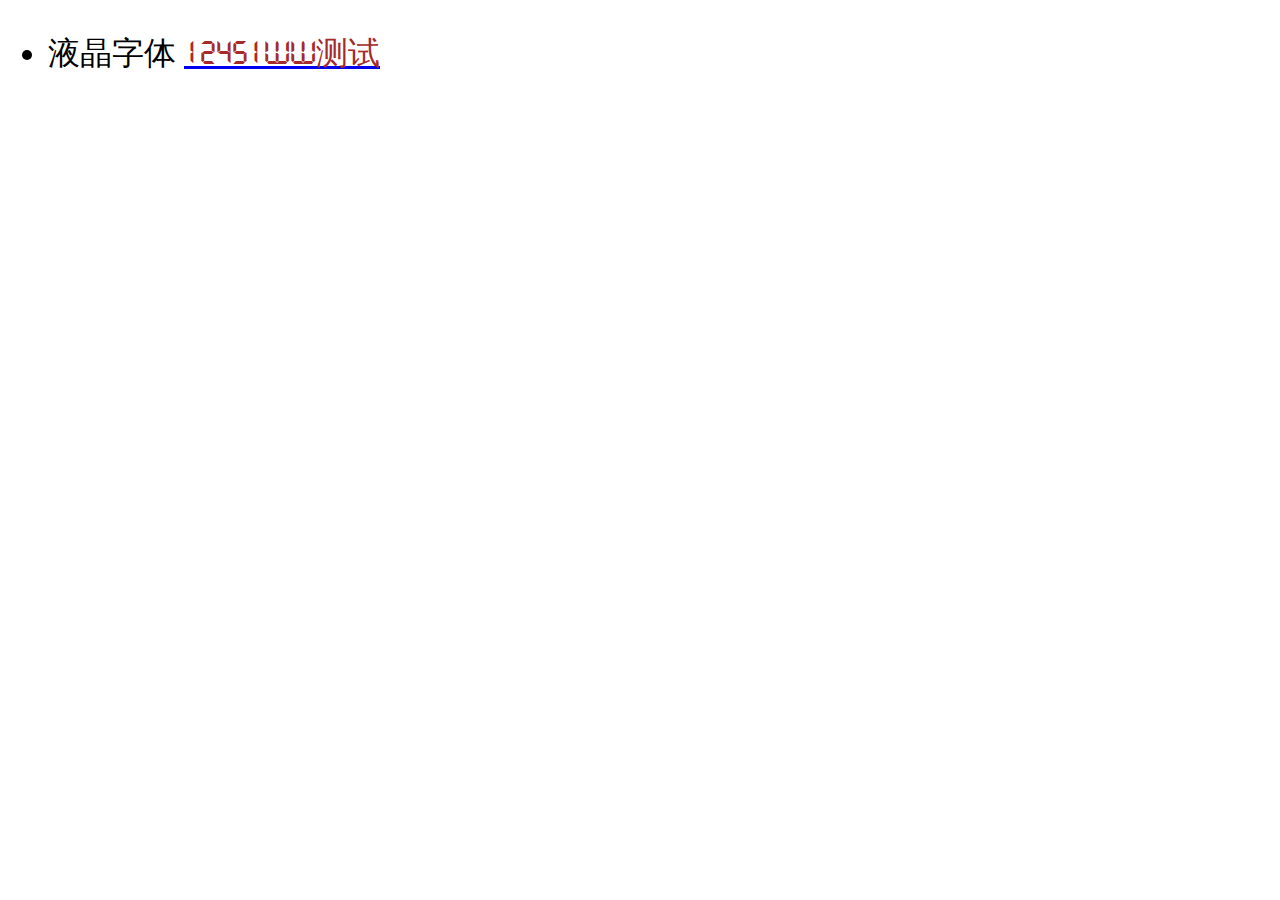
<file: fonts/index.html>
<!DOCTYPE html>
<html lang="en">
<head>
    <meta charset="UTF-8">
    <title>字体收藏</title>
    <style>
        @font-face {
            font-family: 'QuartzRegular';
            src: url('./fonts/QuartzRegular.ttf');
        }


    </style>
    <style>

        ul{
            font-size: 2em;
        }
        .font{
            color: brown;
        }
        .font1{
            font-family: 'QuartzRegular';
        }
    </style>
</head>
<body>
<ul>
    <li>液晶字体 <a href="./fonts/QuartzRegular.ttf"><span class="font font1">12451ww测试</span></a></li>
</ul>

</body>
</html>
</file>
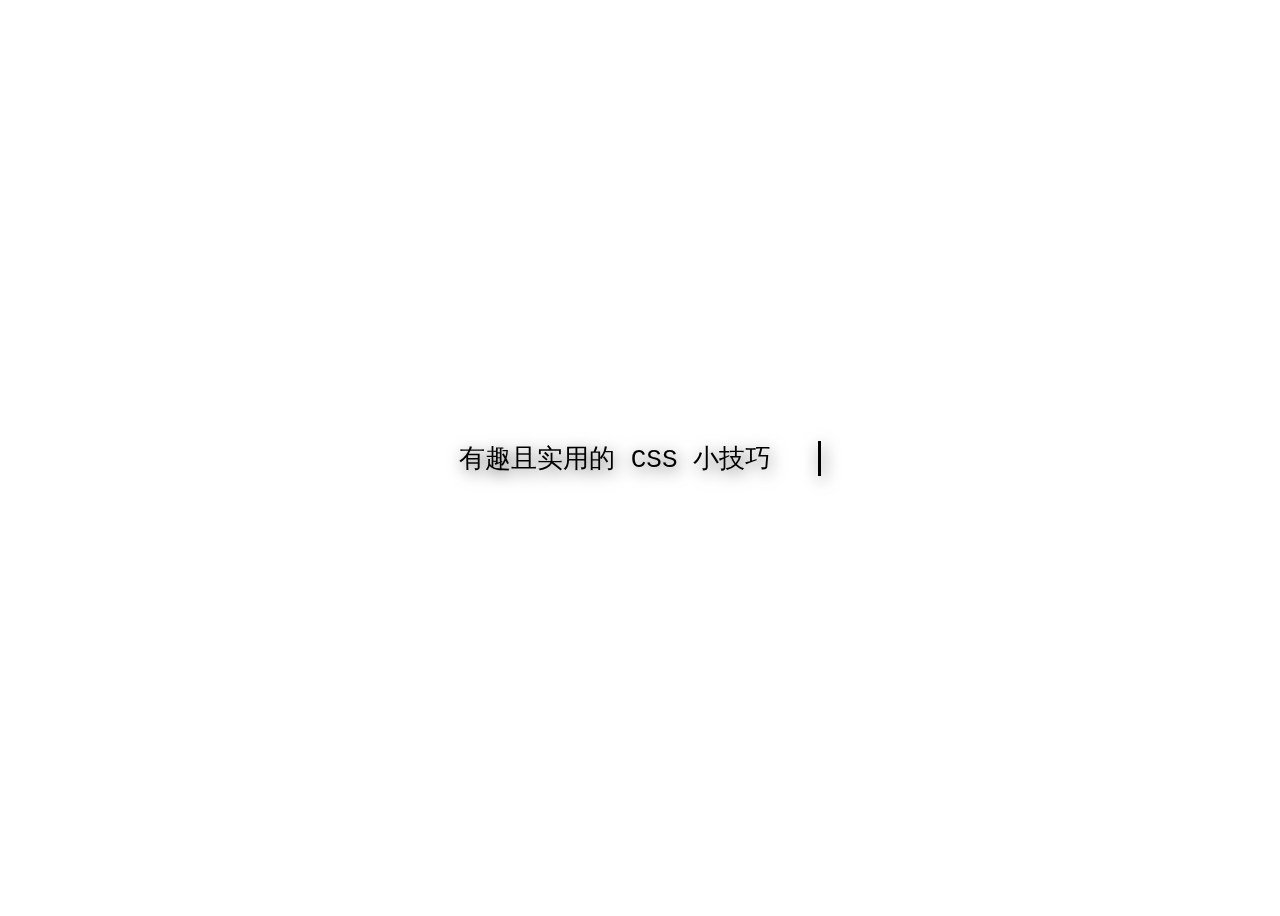
<file: css/打字效果/index.html>
<!DOCTYPE html>
<html lang="en">
<head>
    <meta charset="UTF-8">
    <title>Title</title>
  <style>
      html {
          scroll-behavior: smooth;
      }
    .wrapper {
      height: 100vh;
      display: flex;
      align-items: center;
      justify-content: center;
    }

    .typing-demo {
      width: 23ch;
      animation: typing 2s steps(22), blink 1.5s step-end infinite alternate;
      white-space: nowrap;
      overflow: hidden;
      border-right: 3px solid;
      font-family: monospace;
      font-size: 2em;
        filter: drop-shadow(2px 4px 8px #585858);
    }

    @keyframes typing {
      from {
        width: 0
      }
    }

    @keyframes blink {
      50% {
        border-color: transparent
      }
    }
  </style>
</head>
<body>
<div class="wrapper">
  <div class="typing-demo">
    有趣且实用的 CSS 小技巧
  </div>
</div>
</body>
</html>
</file>
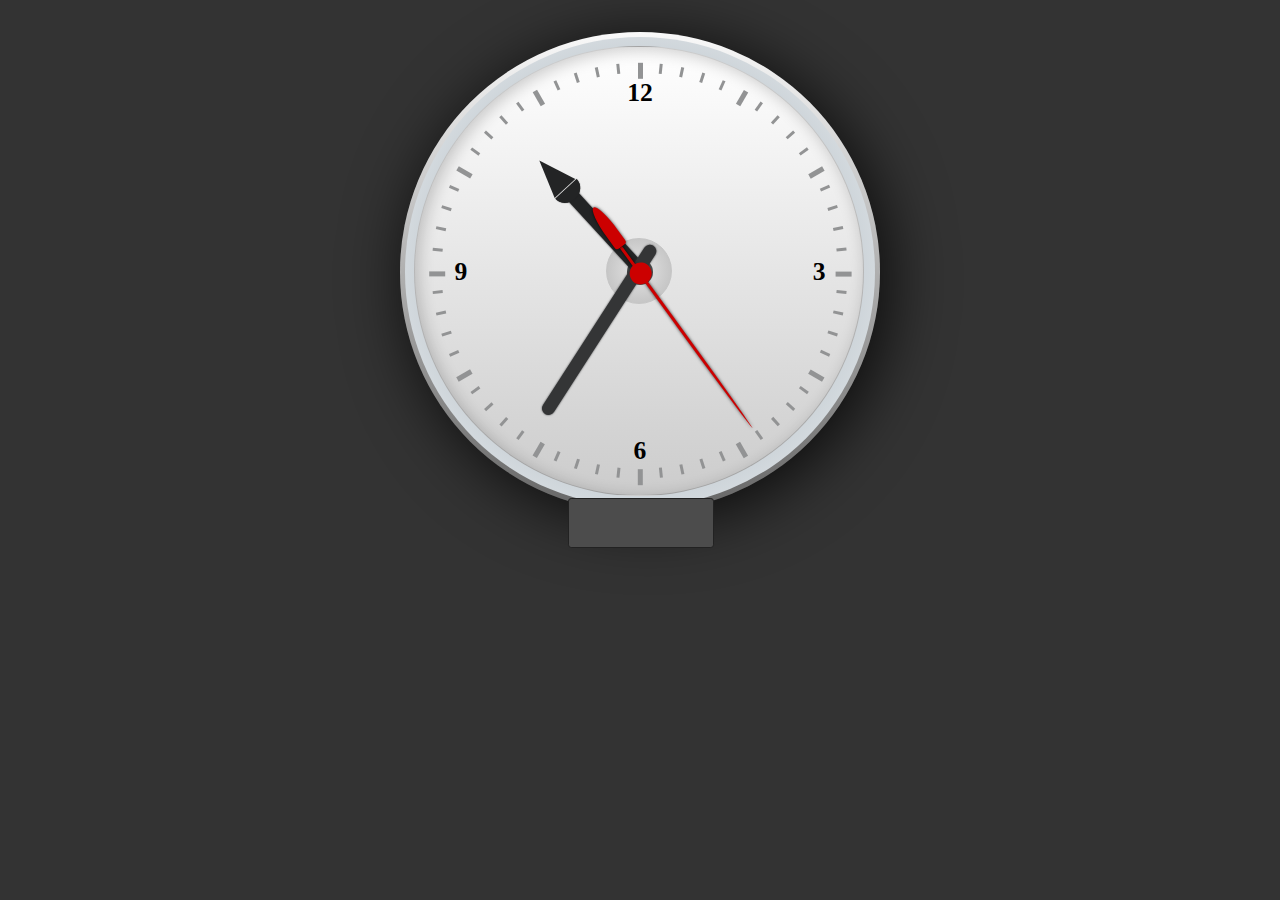
<file: css/时钟/index.html>
<!DOCTYPE html>
<html lang="en">
<head>
    <meta charset="UTF-8">
    <title>Title</title>
    <link rel="stylesheet" href="./styles.css">
</head>
<body>
<div id="watch">
<!--  表盘-->
    <div class="frame-face"></div>
    <ul id="minute-marks"></ul>
    <ul id="digits">
        <li>3</li>
        <li>6</li>
        <li>9</li>
        <li>12</li>
    </ul>
<!--    指针-->
    <div class="hours-hand"></div>
    <div class="minutes-hand"></div>
    <div class="seconds-hand"></div>

    <div class="digital-wrap">
        <div class="digit-hours"></div>
        <div class="digit-minutes"></div>
        <div class="digit-seconds"></div>
    </div>
</div>

</body>
<script>
    window.onload = function (){
        let markWrap = document.getElementById('minute-marks');

        for (let index = 0; index < 60; index++){
            let markItem = document.createElement('li');
            markItem.style.cssText = "transform:rotate("+ index * 6 +"deg) translateY(-12.7em)";
            if(index % 5 === 0){
                markItem.style.width = '0.3em';
                markItem.style.height = '1em';
            }
            markWrap.appendChild(markItem)
        }
    }

    setInterval(function (){
        var time = new Date();
        var hour = time.getHours();
        var minute = time.getMinutes();
        var second = time.getSeconds();
        var hournum;
        if(hour > 12){
            hournum = ((hour - 12) + minute / 60) * 30;
        }else {
            hournum = (hour + minute / 60 * 100) * 30;
        }
        var minnum = (minute + second / 60) * 6 + second / 60;
        var sennum = second * 6;
        document.getElementsByClassName('hours-hand')[0].style.transform = 'rotate(' + hournum + 'deg)';
        document.getElementsByClassName('minutes-hand')[0].style.transform = 'rotate(' + minnum + 'deg)';
        document.getElementsByClassName('seconds-hand')[0].style.transform = 'rotate(' + sennum + 'deg)';
    }, 100)
</script>
</html>
</file>
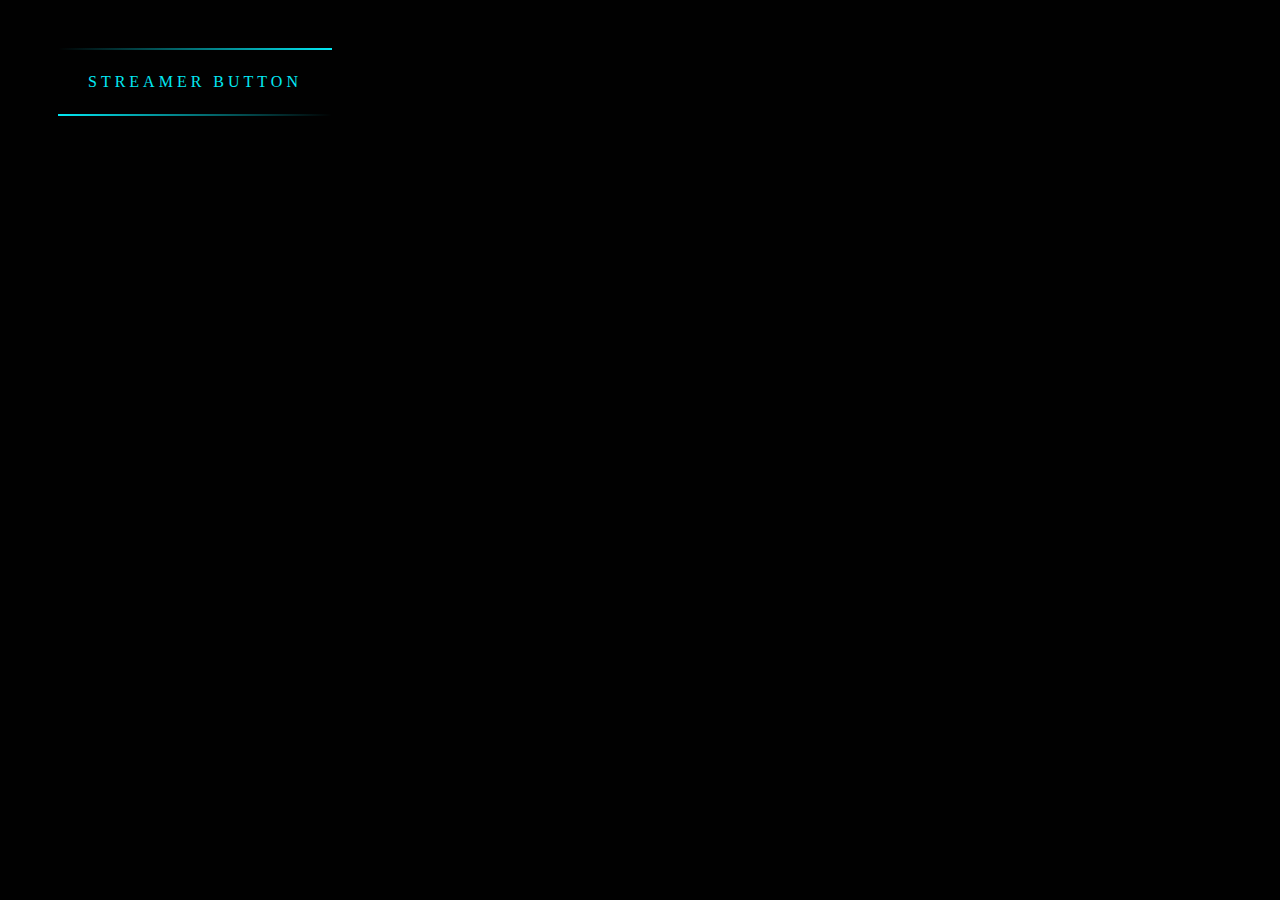
<file: css/流光边框/index.html>
<!DOCTYPE html>
<html lang="en">
<head>
  <meta charset="UTF-8">
  <title>Title</title>
  <style type="text/css">
    body {
      background-color: #010101;
    }
    a{
      position: relative;
      display: inline-block;
      padding: 25px 30px;
      margin: 40px 0;
      color: #03e9f4;
      text-decoration: none;
      text-transform: uppercase;
      transition: 0.5s;
      letter-spacing: 4px;
      overflow: hidden;
      margin-left: 50px;

    }

    a span{
      position: absolute;
      display: block;
    }
    a span:nth-child(1){
      top: 0;
      left: 0;
      width: 100%;
      height: 2px;
      background: linear-gradient(90deg,transparent,#03e9f4);
      animation: animate1 1s linear infinite;
      animation-delay: 0s;
    }
    @keyframes animate1{
      0%{
        left: -100%;
      }
      50%,100%{
        left: 100%;
      }
    }
    a span:nth-child(2){
      top: -100%;
      right: 0;
      width: 2px;
      height: 100%;
      background: linear-gradient(180deg,transparent,#03e9f4);
      animation: animate2 1s linear infinite;
      animation-delay: 0.25s;
    }
    @keyframes animate2{
      0%{
        top: -100%;
      }
      50%,100%{
        top: 100%;
      }
    }
    a span:nth-child(3){
      bottom: 0;
      right: 0;
      width: 100%;
      height: 2px;
      background: linear-gradient(270deg,transparent,#03e9f4);
      animation: animate3 1s linear infinite;
      animation-delay: 0.50s;
    }
    @keyframes animate3{
      0%{
        right: -100%;
      }
      50%,100%{
        right: 100%;
      }
    }
    a span:nth-child(4){
      bottom: -100%;
      left: 0;
      width: 2px;
      height: 100%;
      background: linear-gradient(360deg,transparent,#03e9f4);
      animation: animate4 1s linear infinite;
      animation-delay: 0.75s;
    }
    @keyframes animate4{
      0%{
        bottom: -100%;
      }
      50%,100%{
        bottom: 100%;
      }
    }
  </style>
</head>
<body>
<a href="#">
  <span></span>
  <span></span>
  <span></span>
  <span></span>
  Streamer button
</a>

</body>
</html>
</file>
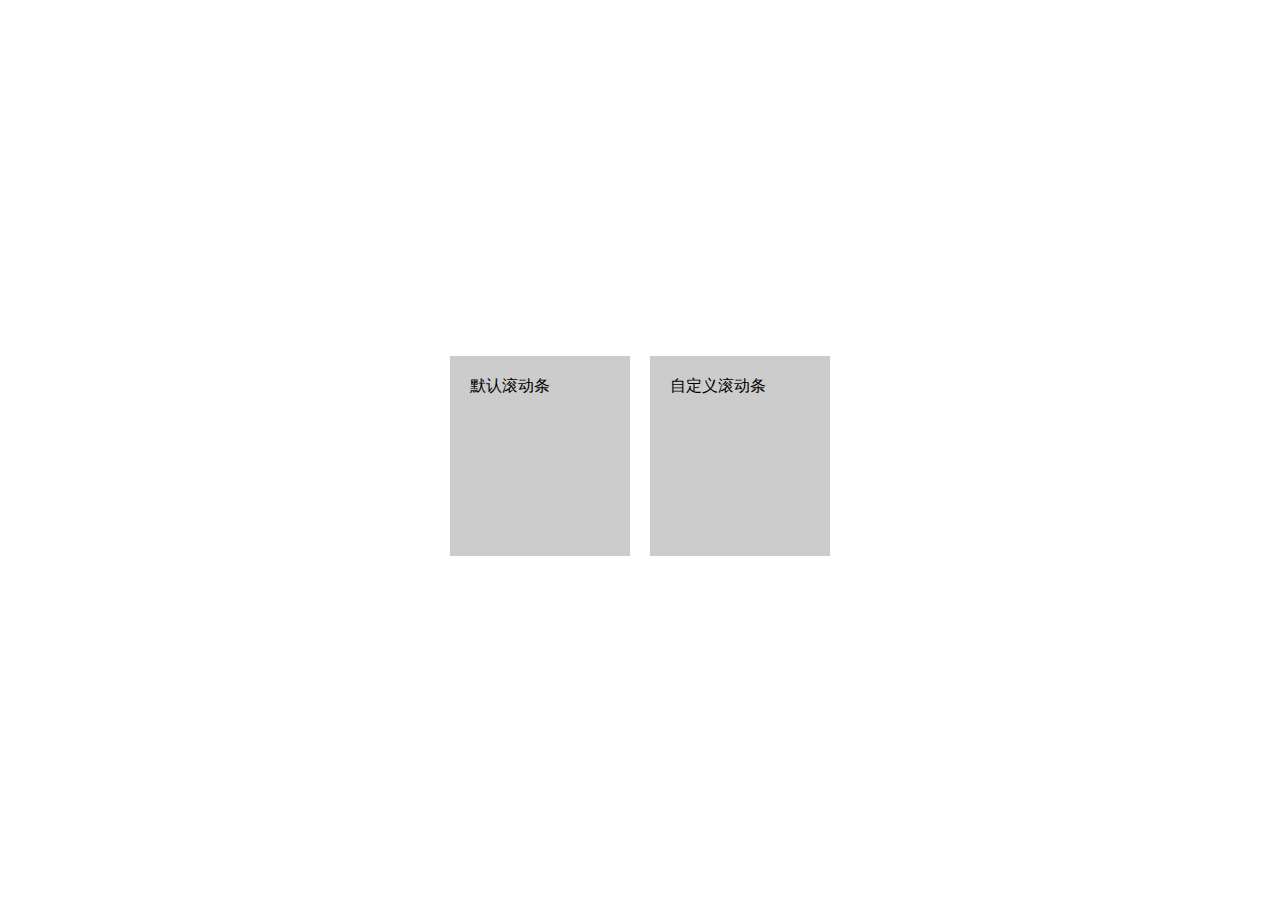
<file: css/自定义滚动条/index.html>
<!DOCTYPE html>
<html lang="en">
<head>
    <meta charset="UTF-8">
    <title>Title</title>
    <style>
        .wrapper {
            height: 100vh;
            display: flex;
            align-items: center;
            justify-content: center;
        }

        .mr-1 {
            margin-right: 1em;
        }

        .tile {
            overflow: auto;
            display: inline-block;
            background-color: #ccc;
            height: 200px;
            width: 180px;
        }
        /*::-webkit-scrollbar — 整个滚动条.*/
        /*::-webkit-scrollbar-button — 滚动条上的按钮 (上下箭头).*/
        /*::-webkit-scrollbar-thumb — 滚动条上的滚动滑块.*/
        /*::-webkit-scrollbar-track — 滚动条轨道.*/
        /*::-webkit-scrollbar-track-piece — 滚动条没有滑块的轨道部分.*/
        /*::-webkit-scrollbar-corner — 当同时有垂直滚动条和水平滚动条时交汇的部分.*/
        /*::-webkit-resizer — 某些元素的corner部分的部分样式(例:textarea的可拖动按钮).*/

        .tile-custom-scrollbar::-webkit-scrollbar {
            width: 12px;
            background-color: #eff1f5;
        }

        /* 滚动条轨道样式 */
        .tile-custom-scrollbar::-webkit-scrollbar-track {
            border-radius: 3px;
            background-color: transparent;
        }

        /* 滚动条滑块样式 */
        .tile-custom-scrollbar::-webkit-scrollbar-thumb {
            border-radius: 5px;
            background-color: #515769;
            border: 2px solid #eff1f5
        }

        .tile-content {
            padding: 20px;
            height: 500px;
        }
    </style>
</head>
<body>
<div class="wrapper">
    <div>
        <div class="tile mr-1">
            <div class="tile-content">
                默认滚动条
            </div>
        </div>

        <div class="tile tile-custom-scrollbar">
            <div class="tile-content">
                自定义滚动条
            </div>
        </div>
    </div>
</div>
</body>
</html>
</file>
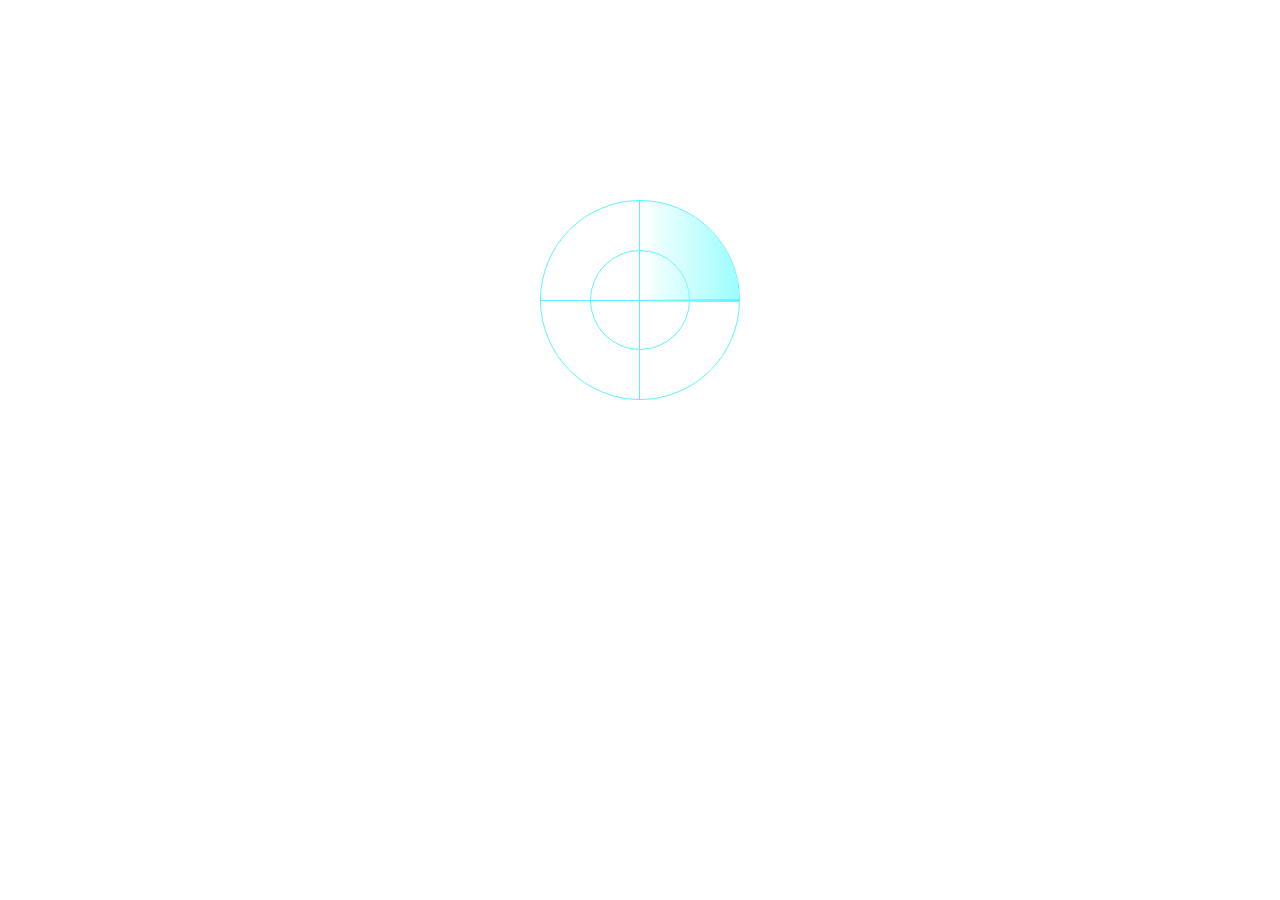
<file: css/雷达扫描/index.html>
<!DOCTYPE html>
<html lang="zh">
<head>
  <title>两个DIV实现雷达扫描效果</title>
  <meta charset="UTF-8">
  <link rel="stylesheet" type="text/css" href="./common.css">
  <link rel="stylesheet" type="text/css" href="./index.css" />
</head>
<body>
<div class="radar">
  <div class="fan"></div>
</div>
</body>
</html>
</file>
<file: css/时钟/styles.css>
#watch .frame-face {
  position: relative;
  width: 30em;
  height: 30em;
  margin: 2em auto;
  border-radius: 15em;
  background: -webkit-linear-gradient(top, #f9f9f9, #666);
  background: -moz-linear-gradient(top, #f9f9f9, #666);
  background: linear-gradient(top, #f9f9f9, #666);
  box-shadow: 0.5em 0.5em 4em rgba(0, 0, 0, 0.8);
}
#watch .frame-face:before {
  content: '';
  width: 29.4em;
  height: 29.4em;
  border-radius: 14.7em;
  position: absolute;
  top: 0.3em;
  left: 0.3em;
  background: -webkit-radial-gradient(ellipse at center, #f6f8f9 0%, #e5ebee 65%, #cdd4d9 66%, #f5f7f9 100%);
  background: -moz-radial-gradient(ellipse at center, #f6f8f9 0%, #e5eeee 65%, #cdd4d9 66%, #f5f7f9 100%);
  background: radial-gradient(ellipse at center, #f6f8f9 0%, #e5eeee 65%, #cdd4d9 66%, #f5f7f9 100%);
}
#watch .frame-face:after {
  content: '';
  width: 28em;
  height: 28em;
  border-radius: 14.2em;
  position: absolute;
  top: 0.9em;
  left: 0.9em;
  box-shadow: inset rgba(0, 0, 0, 0.2) 0.2em 0.2em 1em;
  border: 0.1em solid rgba(0, 0, 0, 0.2);
  background: -webkit-linear-gradient(top, #fff, #ccc);
  background: -moz-linear-gradient(top, #fff, #ccc);
  background: linear-gradient(top, #fff, #ccc);
}
#watch .hours-hand {
  width: 0.8em;
  height: 7em;
  border-radius: 0 0 0.9em 0.9em;
  background: #232425;
  position: absolute;
  top: 19%;
  left: 50%;
  margin: 0 0 -0.8em -0.4em;
  box-shadow: #232425 0 0 2px;
  transform-origin: 0.4em 6.2em;
  transform: rotate(-25deg);
}
#watch .hours-hand::before {
  content: '';
  background: inherit;
  width: 1.8em;
  height: 0.8em;
  border-radius: 0 0 0.8em 0.8em;
  box-shadow: #232425 0 0 1px;
  position: absolute;
  top: -0.7em;
  left: -0.5em;
}
#watch .hours-hand::after {
  content: '';
  width: 0;
  height: 0;
  border: 0.9em solid #232425;
  border-width: 0 0.9em 2.4em 0.9em;
  border-left-color: transparent;
  border-right-color: transparent;
  position: absolute;
  top: -3.1em;
  left: -0.5em;
}
#watch .minutes-hand {
  width: 0.8em;
  height: 12.5em;
  border-radius: 0.5em;
  background: #343536;
  position: absolute;
  top: 10%;
  left: 50%;
  margin: 0 0 -1.5em -0.4em;
  box-shadow: #343536 0 0 2px;
  transform-origin: 0.4em 11em;
}
#watch .seconds-hand {
  width: 0.2em;
  height: 14em;
  border-radius: 0.1em 0.1em 0 0/10em 10em 0 0;
  background: #c00;
  position: absolute;
  top: 9%;
  left: 50%;
  margin: 0 0 -2em -0.1em;
  box-shadow: rgba(0, 0, 0, 0.8) 0 0 0.2em;
  transform-origin: 0.1em 12em;
}
#watch .seconds-hand::after {
  content: '';
  width: 1.4em;
  height: 1.4em;
  border-radius: 0.7em;
  background: inherit;
  position: absolute;
  left: -0.65em;
  bottom: 1.35em;
}
#watch .seconds-hand::before {
  content: '';
  width: 0.8em;
  height: 3em;
  border-radius: 0.2em 0.2em 0.4em 0.4em/0.2em 0.2em 2em 2em;
  box-shadow: rgba(0, 0, 0, 0.8) 0 0 0.2em;
  background: inherit;
  position: absolute;
  left: -0.35em;
  bottom: -3em;
}
#minute-marks {
  position: absolute;
  top: 0;
  left: 50%;
  transform: translateX(-50%);
  width: 30em;
  height: 30em;
  margin: 2em auto;
}
#minute-marks li {
  display: block;
  width: 0.2em;
  height: 0.6em;
  background: #929394;
  position: absolute;
  top: 50%;
  left: 50%;
  margin: -0.4em 0 0 -0.1em;
}
#digits {
  width: 30em;
  height: 30em;
  border-radius: 15em;
  position: absolute;
  top: 0;
  left: 50%;
  transform: translateX(-50%);
  margin-top: 2em;
}
#digits:before {
  content: '';
  width: 1.6em;
  height: 1.6em;
  border-radius: 0.8em;
  position: absolute;
  top: 50%;
  left: 50%;
  margin: -0.8em 0 0 -0.8em;
  background: #121314;
}
#digits:after {
  content: '';
  width: 4em;
  height: 4em;
  border-radius: 2.2em;
  position: absolute;
  left: 50%;
  top: 50%;
  margin: -2.1em 0 0 -2.1em;
  border: 0.1em solid #c6c6c6;
  background: -webkit-radial-gradient(ellipse at center, rgba(200, 200, 200, 0), #bebebe 90%, #828282 100%);
  background: -moz-radial-gradient(ellipse at center, rgba(200, 200, 200, 0), #bebebe 90%, #828282 100%);
  background: radial-gradient(ellipse at center, rgba(200, 200, 200, 0), #bebebe 90%, #828282 100%);
}
#digits li {
  font-size: 1.6em;
  display: block;
  width: 1.6em;
  height: 1.6em;
  position: absolute;
  top: 50%;
  left: 50%;
  line-height: 1.6em;
  text-align: center;
  margin: -0.8em 0 0 -0.8em;
  font-weight: bold;
}
#digits li:nth-child(1) {
  transform: translate(7em, 0);
}
#digits li:nth-child(2) {
  transform: translate(0, 7em);
}
#digits li:nth-child(3) {
  transform: translate(-7em, 0);
}
#digits li:nth-child(4) {
  transform: translate(0, -7em);
}
body {
  background: #333333;
}
#watch .digital-wrap {
  width: 9em;
  height: 3em;
  border: 0.1em solid #222;
  border-radius: 0.2em;
  position: absolute;
  top: 50%;
  left: 50%;
  margin: 3em 0 0 -4.5em;
  overflow: hidden;
  background: #4c4c4c;
  background: -webkit-linear-gradient(top);
}
/*# sourceMappingURL=styles.css.map */
</file>
<file: css/雷达扫描/common.css>
body,ol,ul,h1,h2,h3,h4,h5,h6,p,th,td,dl,dd,form,fieldset,legend,input,textarea,select{
    margin:0;
    padding:0;
    font-size:14px;
}
html{
    position: relative;
}
body{
    background: url('http://reng99.cc/images/site_bg.jpg') repeat;
    -webkit-text-size-adjust: 100%; /* webkit内核的浏览器(chrome)中,当在css中定义的中文font-size小于12px的时候,浏览器仍然使用12px,这时就可以用-webkit-text-size-adjust:none; */
}
a{
    color:#333;
    text-decoration:none;
    cursor: pointer;
}
a:hover{color:#09c7d1;text-decoration: underline;}
em{font-style:normal;}
li{list-style: none;}
img{border:0;vertical-align: middle;}
table{
    border-collapse:collapse;/* 为表格设置合并边框模型： */
    border-spacing:0;
}
p{word-break:break-all;}
input,button,textarea,select{
    outline: none;
    border-radius: 0;
    -webkit-border-radius: 0;
    -moz-border-radius: 0;
    -khtml-border-radius: 0;
}
input::-webkit-input-placeholder,textarea::-webkit-input-placeholder { /* WebKit browsers */
    color:#b3b3b3;
}
input:-moz-placeholder,textarea:-moz-placeholder { /* Mozilla Firefox 4 to 18 */
    color:#b3b3b3;
    opacity:  1;
}
input::-moz-placeholder,textarea::-moz-placeholder { /* Mozilla Firefox 19+ */
    color:#b3b3b3;
    opacity:  1;
}
input:-ms-input-placeholder,textarea:-ms-input-placeholder { /* Internet Explorer 10+ */
    color:#b3b3b3;
}
input,select,textarea{
    color:#333;
}
textarea{
    overflow: auto;
    resize:none;
}

/*移除input中ie自带的删除功能和密码的眼睛图标*/
input::-ms-clear,input::-ms-reveal{display:none;}
/*覆盖谷歌浏览器中input智能选中时候的背景色*/
input:-webkit-autofill{
    -webkit-box-shadow: 0 0 0 300px white inset;
}
</file>
<file: css/雷达扫描/index.css>
.radar {
    overflow: hidden;
    position: relative;
    margin: 200px auto;
    width: 200px;
    height: 200px;
    border-radius: 50%;
    background: transparent;
    border: 1px solid #5ef2ff;
    box-sizing: border-box;
}

.radar::before {
    width: 100px;
    height: 200px;
    content: '';
    display: block;
    position: absolute;
    right: 0;
    top: 0;
    box-sizing: border-box;
    border-left: 1px solid #5ef2ff;
}

.radar::after {
    width: 200px;
    height: 100px;
    content: '';
    display: block;
    box-sizing: border-box;
    border-bottom: 1px solid #5ef2ff;
}

.fan {
    position: absolute;
    top: 50%;
    left: 50%;
    transform: translate(-50%, -50%);
    border-radius: 50%;
    box-sizing: border-box;
    border: 1px solid #5ef2ff;
    width: 100px;
    height: 100px;
}

.fan::after {
    content: "";
    width: 100px;
    height: 100px;
    display: block;
    box-sizing: border-box;
    position: relative;
    top: -50%;
    right: -50%;
    transform-origin: 0% 100%;
    border-bottom: 3px solid transparent;
    border-image: linear-gradient(to right, transparent, #5ef2ff);
    border-image-slice: 3;
    background: transparent;
    background-image: linear-gradient(to right, transparent, #9bfdfd);
    animation: rotateAnimate 2s linear infinite;
}

@keyframes rotateAnimate {
    from {
        transform: rotate(0deg) skew(-10deg)
    }
    to {
        transform: rotate(360deg) skew(-10deg)
    }
}
</file>
